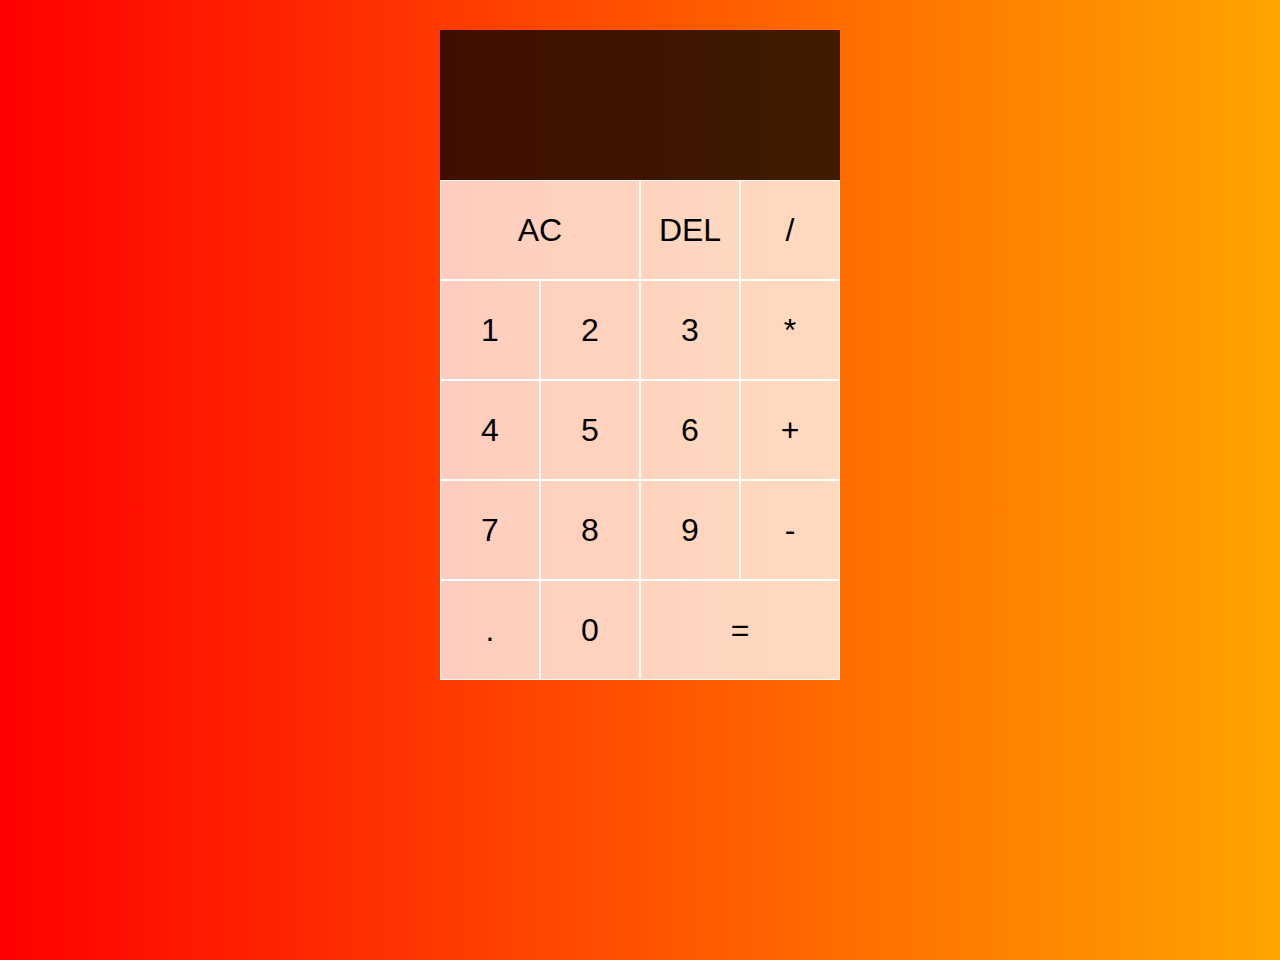
<file: index.html>
<!DOCTYPE html>
<html lang="en">
    <head>
        <meta charset="UTF-8" />
        <meta name="viewport" content="width=device-width, initial-scale=1.0" />
        <title>calculator</title>
        <link href="index.css" rel="stylesheet" />
    </head>
    <body>
        <div class="calculatorContainer">
            <div class="outputContainer">
                <!-- 결과값이 출력만 되기 때문에 readonly를 써준다 -->
                <input class="previous" type="text" maxlength="15" readonly />
                <input class="current" type="text" maxlength="15" readonly />
            </div>
            <!-- input 입력 글자수 제한하기 -->

            <div class="calculatorBtn">
                <input class="spanTwo clear" type="button" value="AC" />
                <input class="del" type="button" value="DEL" />
                <input class="operator" type="button" value="/" />

                <input class="number" type="button" value="1" />
                <input class="number" type="button" value="2" />
                <input class="number" type="button" value="3" />
                <input class="operator" type="button" value="*" />

                <input class="number" type="button" value="4" />
                <input class="number" type="button" value="5" />
                <input class="number" type="button" value="6" />
                <input class="operator" type="button" value="+" />

                <input class="number" type="button" value="7" />
                <input class="number" type="button" value="8" />
                <input class="number" type="button" value="9" />
                <input class="operator" type="button" value="-" />

                <input class="number" type="button" value="." />
                <input class="number" type="button" value="0" />
                <input class="spanTwo result" type="button" value="=" />
            </div>
        </div>
        <script src="index.js"></script>
    </body>
</html>
</file>
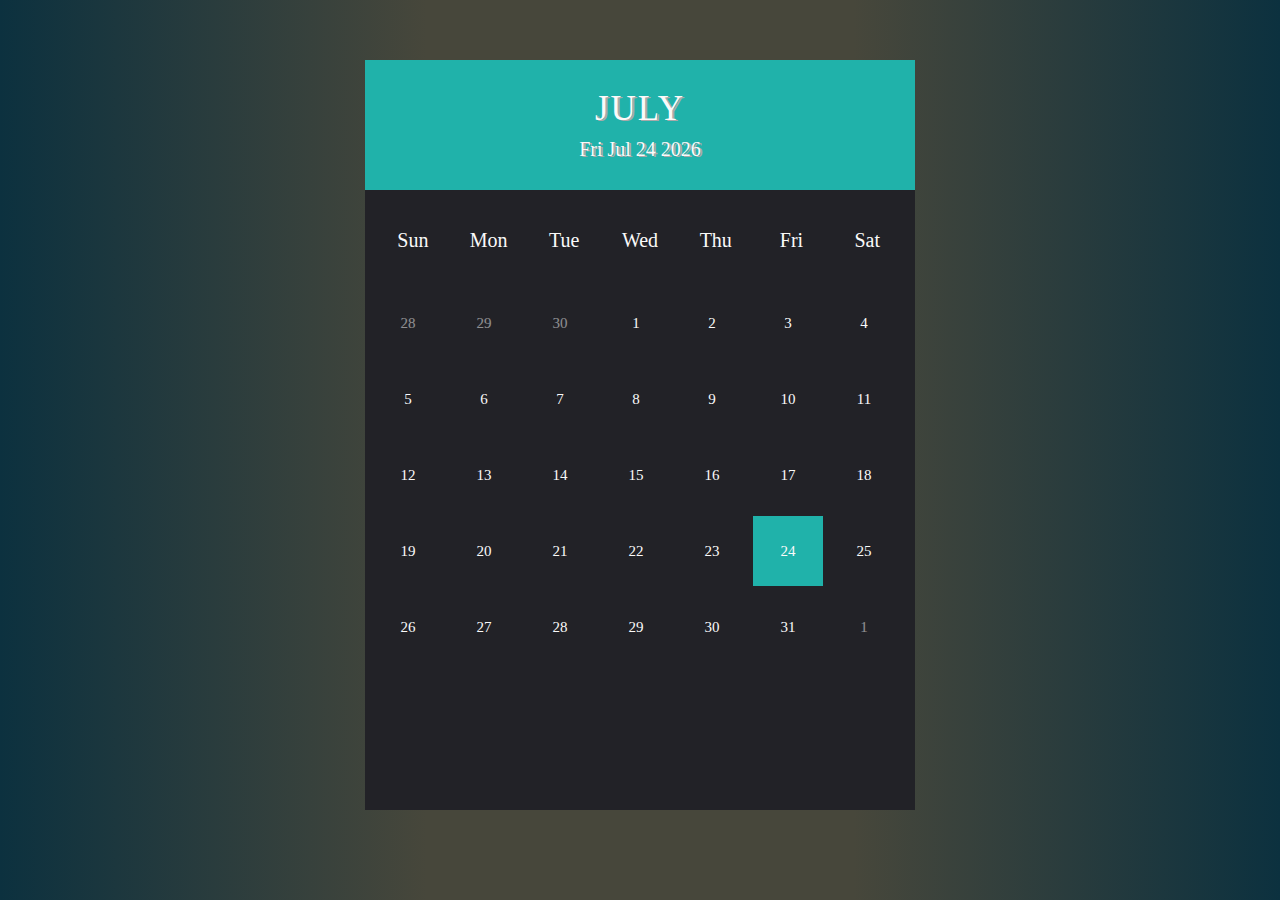
<file: calender.html>
<!DOCTYPE html>
<html lang="en">
    <head>
        <meta charset="UTF-8" />
        <meta name="viewport" content="width=device-width, initial-scale=1.0" />
        <title>Calendar with time-watch</title>
        <link href="calender.css" rel="stylesheet" />
        <link
            rel="stylesheet"
            href="https://cdnjs.cloudflare.com/ajax/libs/font-awesome/5.15.2/css/all.min.css"
            integrity="sha512-HK5fgLBL+xu6dm/Ii3z4xhlSUyZgTT9tuc/hSrtw6uzJOvgRr2a9jyxxT1ely+B+xFAmJKVSTbpM/CuL7qxO8w=="
            crossorigin="anonymous"
        />
        <link rel="preconnect" href="https://fonts.gstatic.com" />
    </head>
    <body>
        <div class="calendar">
            <!-- 달력 상단 >>> 현재 년월 및 prev, next 아이콘 -->
            <div class="month">
                <i class="fas fa-angle-left prev"></i>
                <div class="date">
                    <h1></h1>
                    <p></p>
                </div>
                <i class="fas fa-angle-right next"></i>
            </div>

            <!-- 요일 입력되는 공간 -->
            <div class="weekdays">
                <div>Sun</div>
                <div>Mon</div>
                <div>Tue</div>
                <div>Wed</div>
                <div>Thu</div>
                <div>Fri</div>
                <div>Sat</div>
            </div>

            <!-- 날짜 입력되는 공간 -->
            <div class="days">
                <!-- JS로 날짜 넣어주기 -->
            </div>
        </div>

        <script src="calender.js"></script>
    </body>
</html>
</file>
<file: index.css>
@import url(reset.css);

* {
    box-sizing: border-box;
    font-weight: nomal;
    outline: none;
}

body {
    background: linear-gradient(to right, red, orange);
}

.calculatorContainer {
    display: flex;
    flex-direction: column;
    margin: 30px auto;
    max-width: 400px;
    min-height: 100vh;
}

.outputContainer {
    display: flex;
    flex-direction: column;
    justify-content: space-around;
    align-items: flex-end;
    padding: 15px;
    height: 150px;
    background-color: rgba(0, 0, 0, 0.75);
    word-wrap: break-word;
    word-break: break-all;
}

.previous {
    border: none;
    color: rgba(255, 255, 255, 0.75);
    background-color: rgba(0, 0, 0, -0.25);
    font-size: 22px;
    text-align: right;
}

.current {
    width: 350px;
    border: none;
    color: #fafafa;
    background-color: rgba(0, 0, 0, -0.25);
    font-size: 33px;
    text-align: right;
    white-space: normal;
}

.calculatorBtn {
    display: grid;
    grid-template-columns: repeat(4, 100px); /* 세로로 100px 너비를 4번 반복한다 */
    grid-template-rows: repeat(5, 100px);
    justify-content: center;
    align-items: center;
}

.calculatorBtn input {
    height: 100px;
    border: 1px solid white;
    background-color: rgba(255, 255, 255, 0.75);
    font-size: 2rem;
    cursor: pointer;
}

.calculatorBtn input:hover {
    background-color: rgba(255, 255, 255, 0.9);
    border: 1px solid white;
    font-size: 2rem;
    cursor: pointer;
}

.spanTwo {
    grid-column: span 2;
}
</file>
<file: calender.css>
@import url("reset.css");
@import url("https://fonts.googleapis.com/css2?family=Noto+Sans+KR:wght@100;300;400;500;700;900&family=Roboto:ital,wght@0,100;0,300;0,400;0,500;0,900;1,100;1,300;1,400;1,900&display=swap");

* {
    box-sizing: border-box;
    outline: none;
    font-family: "Noto Sans KR", sans-serif;
    font-weight: bold;
}

body {
    display: flex;
    justify-content: center;
    align-items: center;
    padding: 60px;
    color: #fafafa;
    background: linear-gradient(to right, rgb(12, 49, 63), rgb(71, 71, 59), rgb(71, 71, 59), rgb(12, 49, 63));
}

.calendar {
    width: 550px;
    height: 750px;
    background-color: #222227;
}

/* 달력 상단 */
.month {
    display: flex;
    justify-content: space-between;
    align-items: center;
    width: 100%;
    height: 130px;
    padding: 0 15px;
    background-color: lightseagreen;
}

.month i {
    font-size: 45px;
    cursor: pointer;
}

.date {
    display: flex;
    flex-direction: column;
    justify-content: center;
    align-items: center;
    text-shadow: darkgrey 2px 1px;
}

.date h1 {
    font-size: 35px;
    text-transform: uppercase;
    letter-spacing: 2px;
}
.date p {
    padding-top: 13px;
    font-size: 20px;
}

/* 요일 입력되는 공간 */
.weekdays {
    display: flex;
    align-items: center;
    width: 100%;
    margin-top: 10px;
    padding: 10px;
}

.weekdays div {
    width: calc(560px / 7); /* div 하나의 간격은 80px */
    margin-top: 20px;
    text-align: center;
    font-size: 20px;
}

/* 날짜 입력되는 공간 */
.days {
    display: flex;
    align-items: center;
    flex-wrap: wrap;
    margin-top: 20px;
    padding: 5px;
}

.days div {
    display: flex;
    justify-content: center;
    align-items: center;
    width: calc(490px / 7); /* div 하나의 간격은 70px */
    height: calc(490px / 7);
    /* margin: 20px 3px 10px 3px; */
    margin: 3px;
    text-align: center;
    font-size: 15px;
}

.days div:hover:not(.today) {
    background-color: none;
    border: 1px solid #777;
    cursor: pointer;
}

.prev-date,
.next-date {
    opacity: 0.5;
}

.today {
    background-color: lightseagreen;
}
</file>
